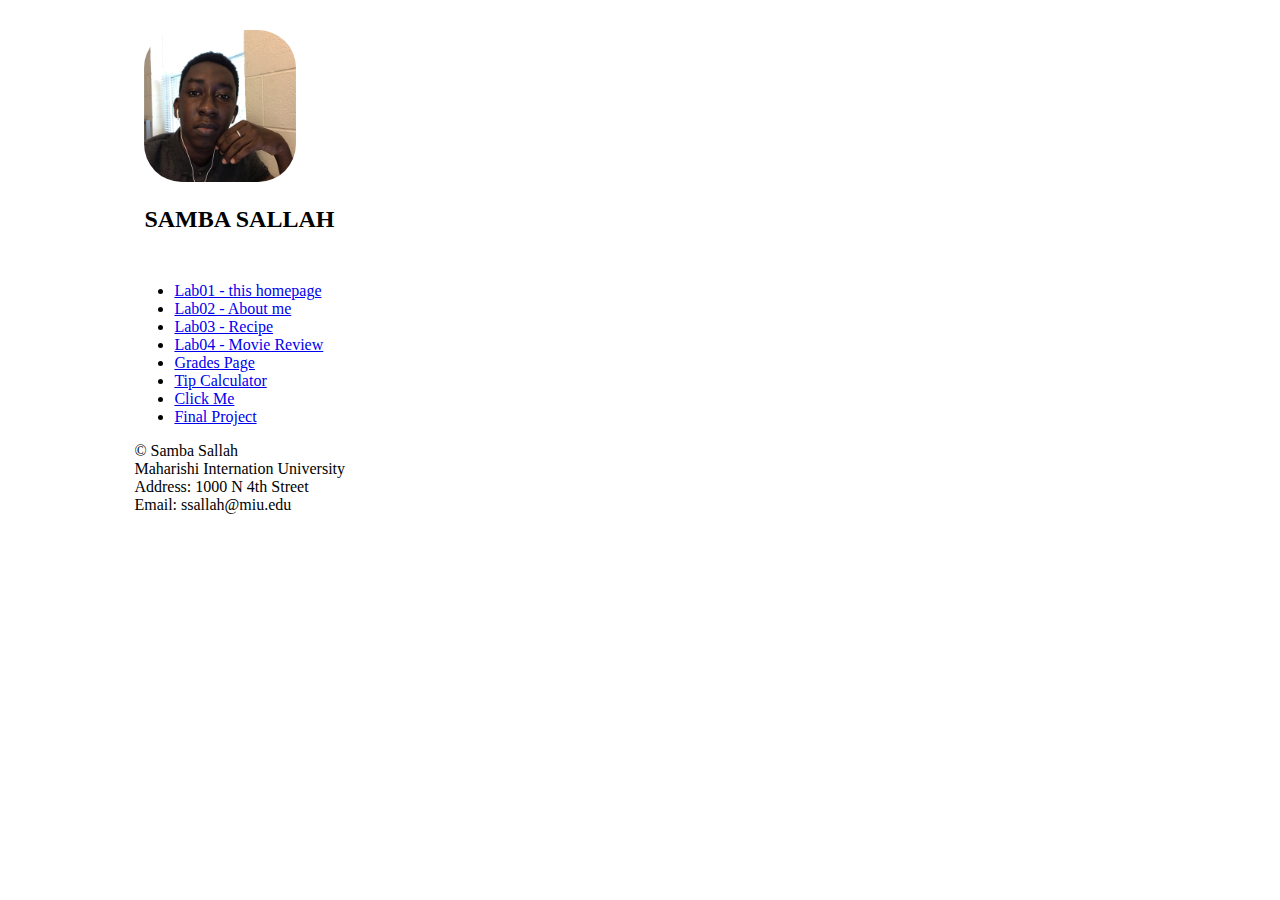
<file: index.html>
<!DOCTYPE html>
<html lang="en">
    <head>
        <title>My Homepage</title>
        <meta charset="UTF-8">
        <meta name="viewport" content="width=device-width, initial-scale=1">
        <link href="css/style.css" rel="stylesheet">
    </head>
    <body>
        <div class="container">
            <div class="header-section">
                <img src="images/samba.jpeg" alt="My Picture" style="max-width: 15%; max-height: 15%;">
                <h2>SAMBA SALLAH</h2>
            </div>

            <div>
                <ul>
                    <li><a href="#">Lab01 - this homepage</a></li>
                    <li><a href="https://sambasallah.github.io/Lab02/aboutme.html">Lab02 - About me</a></li>
                    <li><a href="https://sambasallah.github.io/homework01/">Lab03 - Recipe</a></li>
                    <li><a href="https://sambasallah.github.io/MovieReview/">Lab04 - Movie Review</a></li>
                    <li><a href="https://sambasallah.github.io/Lab03/">Grades Page</a></li>
                    <li><a href="https://sambasallah.github.io/TipCalculator/">Tip Calculator</a></li>
                    <li><a href="https://sambasallah.github.io/Lab05/">Click Me</a></li>
                    <li><a href="#">Final Project</a></li>
                </ul>
            </div>

            <footer>
                <p>&copy; Samba Sallah <br/>
                    Maharishi Internation University <br/>
                    Address: 1000 N 4th Street <br/>
                    Email: ssallah@miu.edu
                </p>
            </footer>
        </div>
    </body>
</html>
</file>
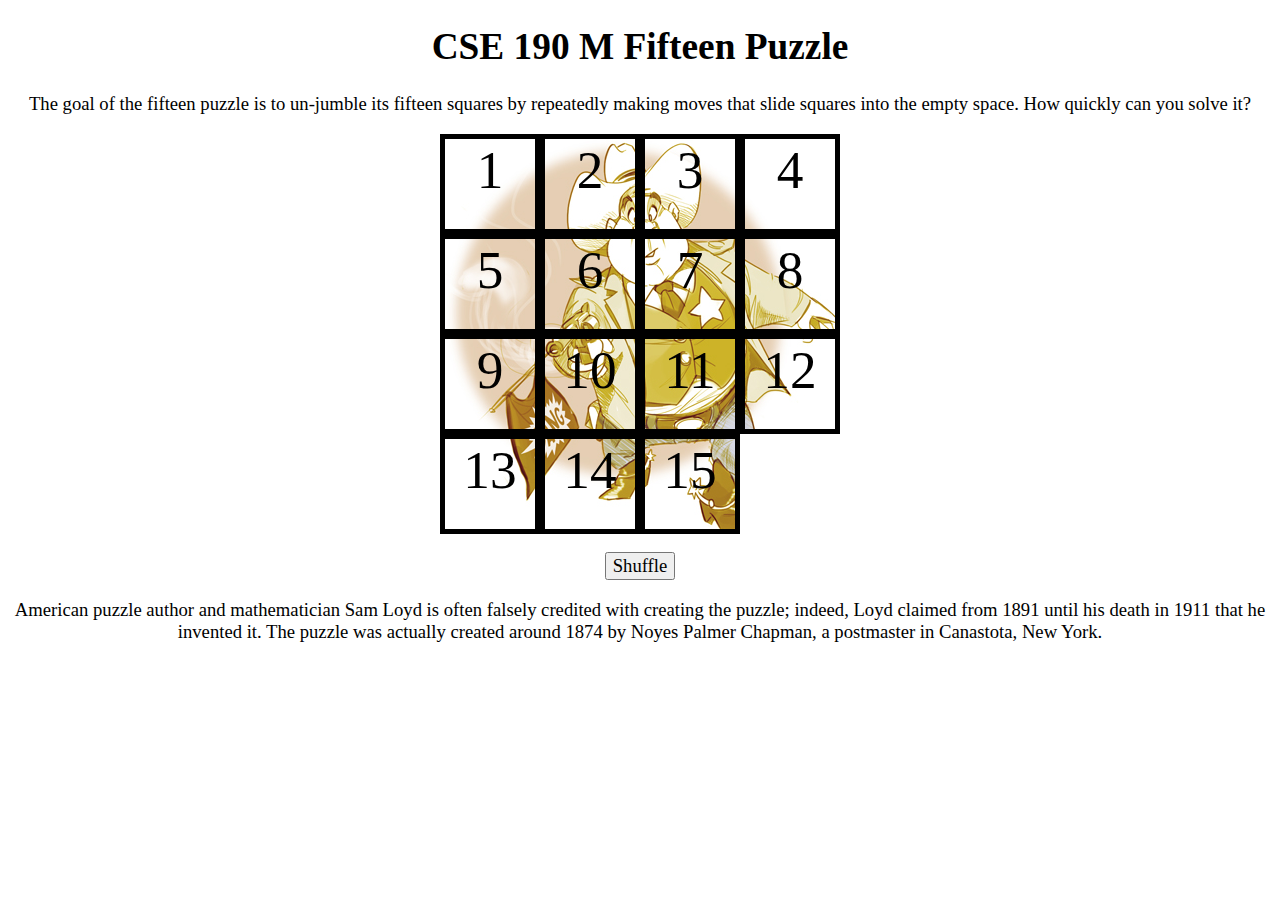
<file: Puzzle/index.html>
<!DOCTYPE html>
<html>
	<!--
	Web Programming Step by Step, Homework 7: Fifteen Puzzle
	You should not modify fifteen.html.  Your JS code should work with an
	unmodified version of this file.
	-->
	<head>
		<title>Fifteen Puzzle</title>

                <meta charset='utf-8'>
		<script src="js/prototype.js"></script>
		<!-- your files that you will write -->
		<link href="css/style.css" type="text/css" rel="stylesheet" />
		<script src="js/index.js" type="text/javascript"></script>
	</head>

	<body>
		<h1>CSE 190 M Fifteen Puzzle</h1>

		<p>
			The goal of the fifteen puzzle is to un-jumble its fifteen squares
			by repeatedly making moves that slide squares into the empty space.
			How quickly can you solve it?
		</p>

		<div id="puzzlearea">
			<!-- the following are the actual fifteen puzzle pieces -->
			<div>1</div>  <div>2</div>  <div>3</div>  <div>4</div>
			<div>5</div>  <div>6</div>  <div>7</div>  <div>8</div>
			<div>9</div>  <div>10</div> <div>11</div> <div>12</div>
			<div>13</div> <div>14</div> <div>15</div>
		</div>

		<p id="controls">
			<button id="shufflebutton">Shuffle</button>
		</p>
		
		<p>
			American puzzle author and mathematician Sam Loyd is often falsely
			credited with creating the puzzle; indeed, Loyd claimed from 1891
			until his death in 1911 that he invented it.
			The puzzle was actually created around 1874 by Noyes Palmer Chapman,
			a postmaster in Canastota, New York.
		</p>
          
	</body>
</html>
</file>
<file: css/style.css>
html,body {
    max-width: 100%;
}
.container {
    width: 80%;
    margin: auto;
}
.header-section{
    width: 100%;
    margin: 20px auto;
    padding: 10px;
}

.header-section img {
    border-radius:25%;
}
</file>
<file: Puzzle/css/style.css>
body, button {
	font-family: cursive;
	font-size: 14pt;
	text-align: center;
}

/* The area that holds the 15 puzzle pieces. */
#puzzlearea {
	font-size: 40pt;
	width: 400px;
	height: 400px;
	margin-left: auto;
	margin-right: auto;
	position: relative;
}

/* This class should be applied to each of the 15 puzzle pieces. */
.puzzlepiece {
	background-image: url(../image/background.jpeg);
	border: 5px solid black;
	width: 90px;
	height: 90px;
	position: absolute;
}

/* This class should be applied to a puzzle piece that can be moved. */
.movablepiece:hover {
	border-color: red;
	color: red;
}





/* grading styles -- for TAs only; not required by students */
#gradingarea {
	position: fixed;
	right: 0px;
	top: 0px;
	z-index: 999999;
}

.valid {
	background-color: #bfb;
}

.invalid {
	background-color: #f88;
}
</file>
